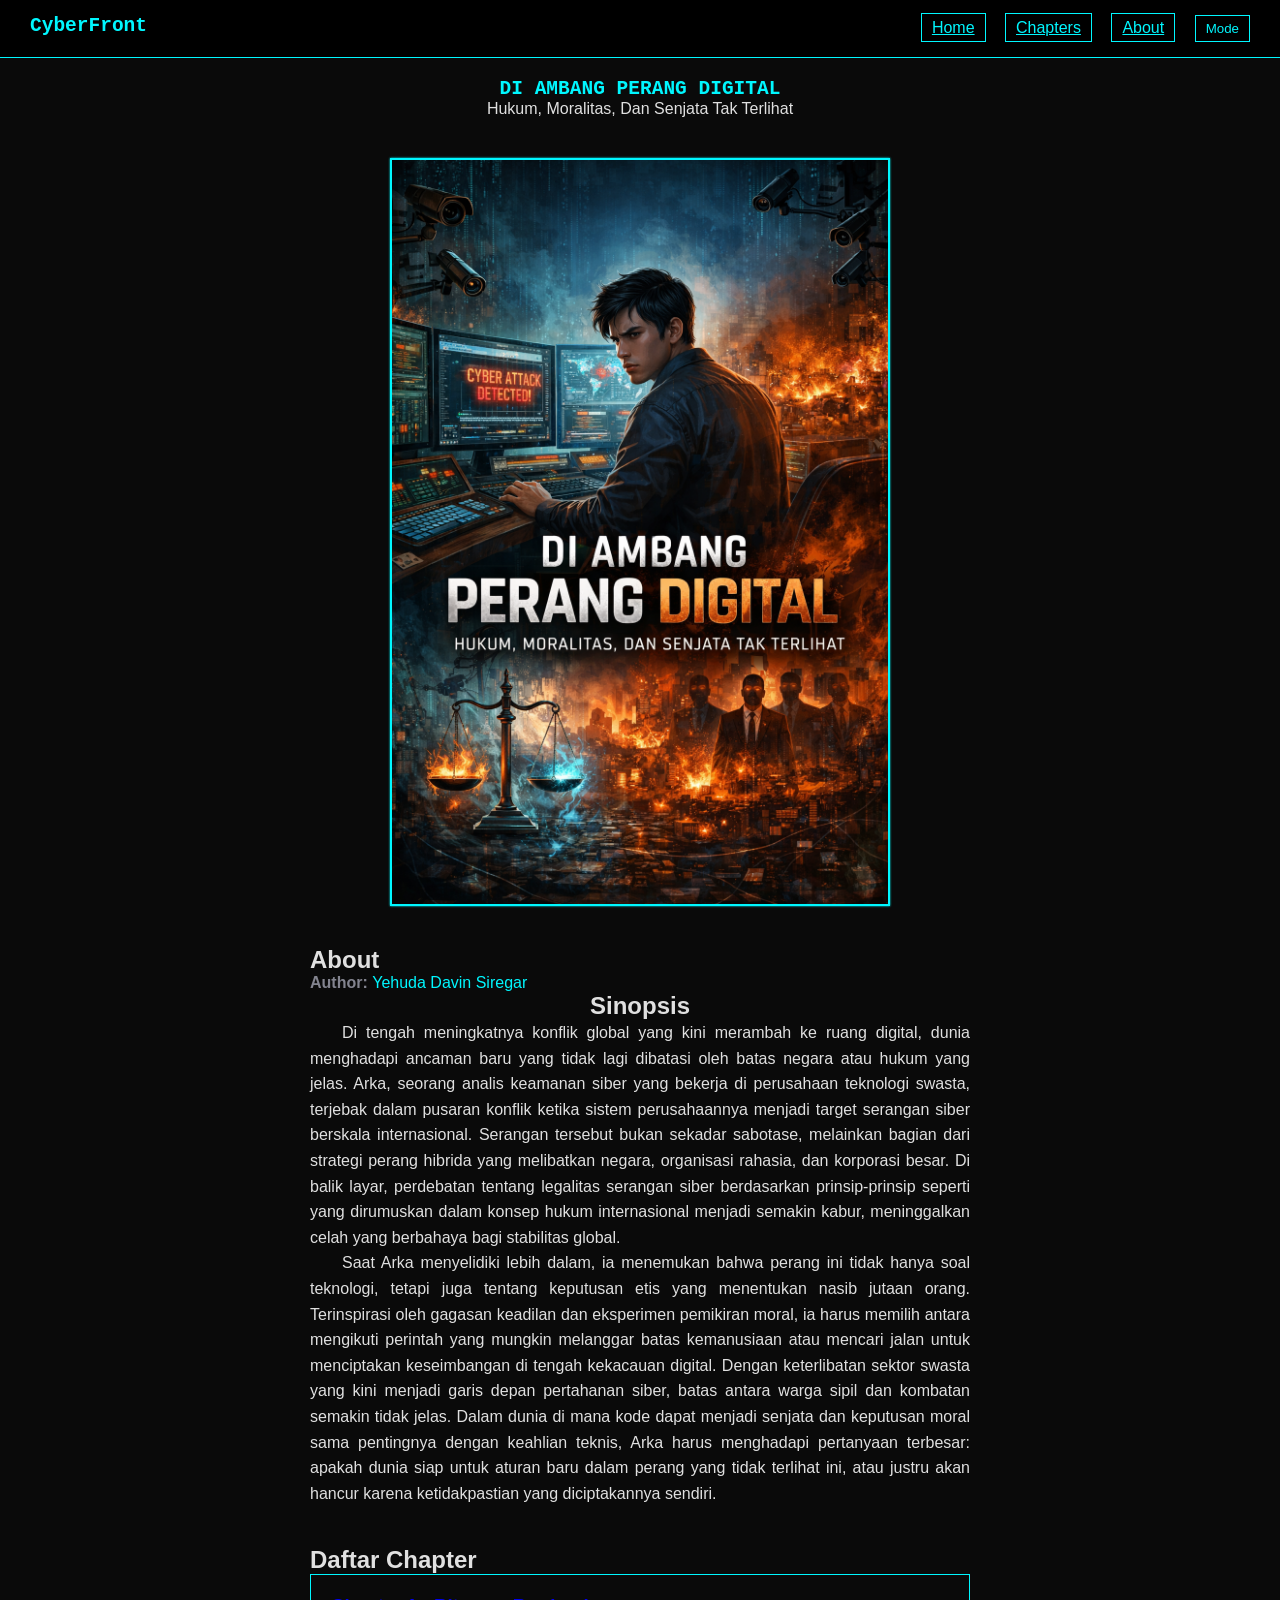
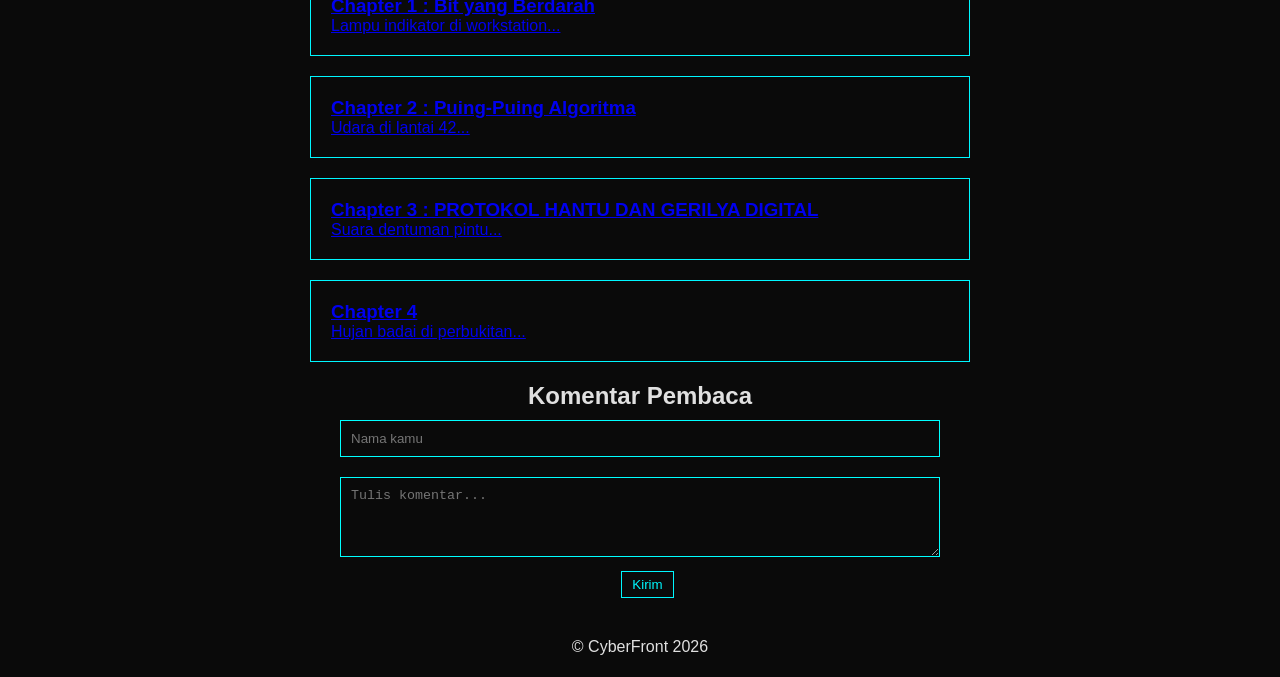
<file: Index.html>
<!DOCTYPE html>
<html lang="id">
<head>
  <meta charset="UTF-8">
  <title>CyberFront</title>
  <link rel="stylesheet" href="style.css">
</head>
<body>

<nav>
  <h1>CyberFront</h1>
  <div>
    <a href="index.html">Home</a>
    <a href="#chapters">Chapters</a>
    <a href="#about">About</a>
    <button onclick="toggleTheme()">Mode</button>
  </div>
</nav>

<section class="hero">
  <h2>DI AMBANG PERANG DIGITAL</h2>
  <p>Hukum, Moralitas, Dan Senjata Tak Terlihat</p>
  <div id="resume"></div>
</section>

<section class="hero">
<img src="img/Digital frontier and looming chaos.png" class="hero-img">
</section>

<section id="about">
    <h2>About</h2>
    <strong class="Author">Author: </strong> 
    <a class="Author1">Yehuda Davin Siregar</a> 
<section class="sinopsis1">
<h2>Sinopsis</h2>
</section>

<section class="sinopsis2">
<div class="card">
<p>
Di tengah meningkatnya konflik global yang kini merambah ke ruang digital, dunia menghadapi ancaman baru yang tidak lagi dibatasi oleh batas negara atau hukum yang jelas. Arka, seorang analis keamanan siber yang bekerja di perusahaan teknologi swasta, terjebak dalam pusaran konflik ketika sistem perusahaannya menjadi target serangan siber berskala internasional. Serangan tersebut bukan sekadar sabotase, melainkan bagian dari strategi perang hibrida yang melibatkan negara, organisasi rahasia, dan korporasi besar. Di balik layar, perdebatan tentang legalitas serangan siber berdasarkan prinsip-prinsip seperti yang dirumuskan dalam konsep hukum internasional menjadi semakin kabur, meninggalkan celah yang berbahaya bagi stabilitas global.
</p>

<p>
Saat Arka menyelidiki lebih dalam, ia menemukan bahwa perang ini tidak hanya soal teknologi, tetapi juga tentang keputusan etis yang menentukan nasib jutaan orang. Terinspirasi oleh gagasan keadilan dan eksperimen pemikiran moral, ia harus memilih antara mengikuti perintah yang mungkin melanggar batas kemanusiaan atau mencari jalan untuk menciptakan keseimbangan di tengah kekacauan digital. Dengan keterlibatan sektor swasta yang kini menjadi garis depan pertahanan siber, batas antara warga sipil dan kombatan semakin tidak jelas. Dalam dunia di mana kode dapat menjadi senjata dan keputusan moral sama pentingnya dengan keahlian teknis, Arka harus menghadapi pertanyaan terbesar: apakah dunia siap untuk aturan baru dalam perang yang tidak terlihat ini, atau justru akan hancur karena ketidakpastian yang diciptakannya sendiri.
</p>
</div>

</section>
</section>

<section id="chapters">
  <h2>Daftar Chapter</h2>

  <div class="chapter-list">
    <a href="chapter1.html" class="chapter-card">
      <h3>Chapter 1 : Bit yang Berdarah</h3>
      <p>Lampu indikator di workstation...</p>
    </a>

    <a href="chapter2.html" class="chapter-card">
      <h3>Chapter 2 : Puing-Puing Algoritma</h3>
      <p>Udara di lantai 42...</p>
    </a>

    <a href="chapter3.html" class="chapter-card">
      <h3>Chapter 3 : PROTOKOL HANTU DAN GERILYA DIGITAL</h3>
      <p>Suara dentuman pintu...</p>
    </a>
    
    <a href="chapter4.html" class="chapter-card">
      <h3>Chapter 4</h3>
      <p>Hujan badai di perbukitan...</p>
    </a>
  </div>
</section>

<section id="komentar-section">

<h2>Komentar Pembaca</h2>

<div id="komentar-box">

<input type="text" id="nama" placeholder="Nama kamu">

<textarea id="komentar" placeholder="Tulis komentar..." rows="4"></textarea>

<button onclick="kirimKomentar()">Kirim</button>

</div>

<div id="listKomentar"></div>

</section>

<script>

function kirimKomentar(){

let nama = document.getElementById("nama").value
let isi = document.getElementById("komentar").value

if(nama === "" || isi === ""){
    alert("Isi dulu ya")
    return
}

let list = document.getElementById("listKomentar")

list.innerHTML += `
<div class="komentar-item">
<strong>${nama}</strong>
<p>${isi}</p>
</div>
`
document.getElementById("nama").value = ""
document.getElementById("komentar").value = ""
}

</script>

<footer>
  <p>© CyberFront 2026</p>
</footer>

<script src="script.js"></script>
</body>
</html>
</file>
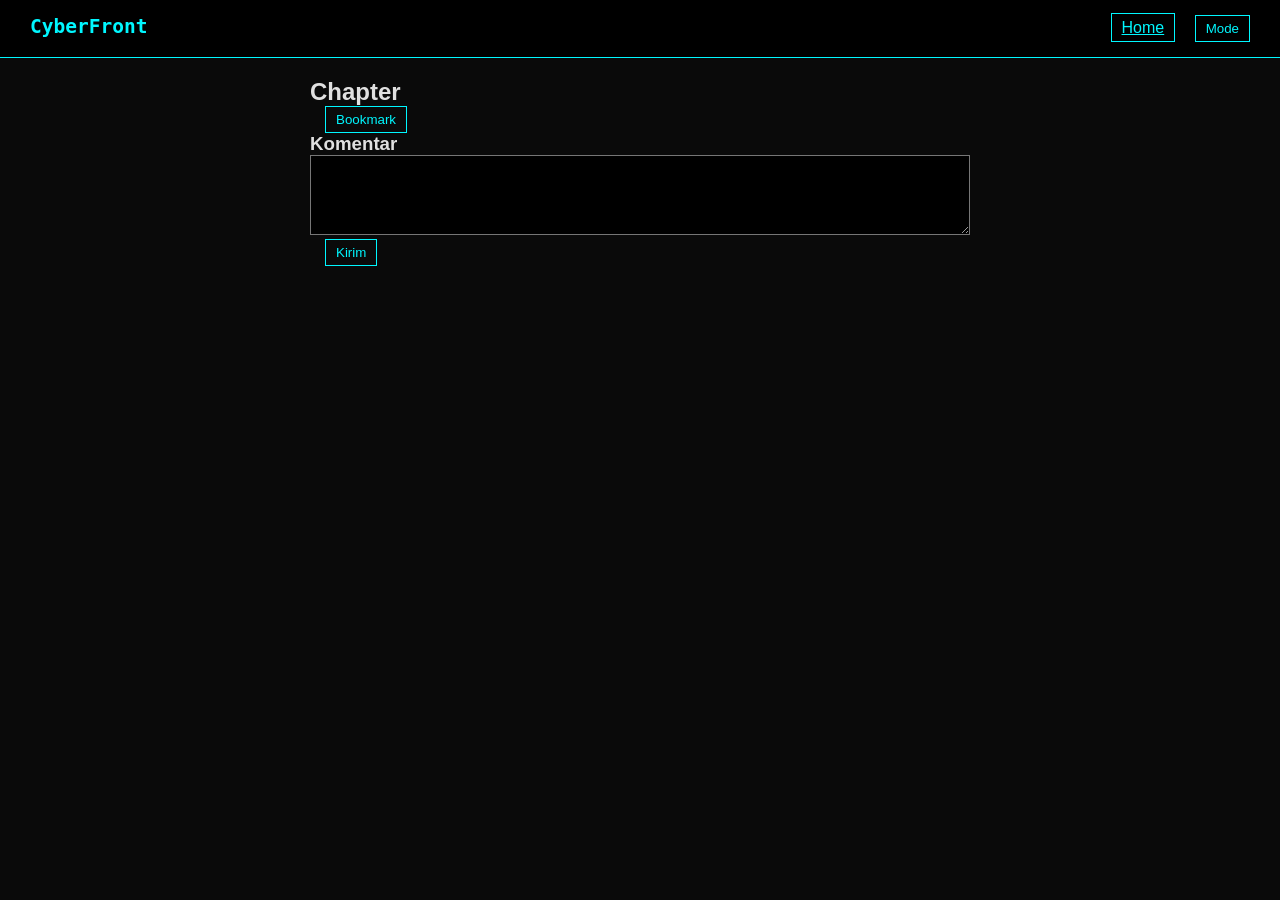
<file: Chapter.html>
<!DOCTYPE html>
<html lang="id">
<head>
  <meta charset="UTF-8">
  <title>Chapter</title>
  <link rel="stylesheet" href="style.css">
</head>
<body>

<nav>
  <h1>CyberFront</h1>
  <div>
    <a href="index.html">Home</a>
    <button onclick="toggleTheme()">Mode</button>
  </div>
</nav>

<section class="chapter">
  <h2 id="title">Chapter</h2>
  <p id="content"></p>

  <button onclick="bookmarkChapter()">Bookmark</button>
  <p id="bookmarkStatus"></p>

  <section class="comments">
    <h3>Komentar</h3>
    <textarea id="commentInput"></textarea>
    <button onclick="addComment()">Kirim</button>
    <div id="commentList"></div>
  </section>
</section>

<script src="script.js"></script>
</body>
</html>
</file>
<file: style.css>
* {
  margin: 0;
  padding: 0;
  box-sizing: border-box;
}

body {
  font-family: Arial;
  background: #0a0a0a;
  color: #e0e0e0;
  transition: 0.3s;
}

nav {
  display: flex;
  justify-content: space-between;
  padding: 15px 30px;
  background: black;
  border-bottom: 1px solid #00f7ff;
}

nav h1 {
  color: #00f7ff;
  font-family: monospace;
}

nav a, button {
  margin-left: 15px;
  color: #00f7ff;
  background: none;
  border: 1px solid #00f7ff;
  padding: 5px 10px;
  cursor: pointer;
}

.hero {
  text-align: center;
  padding: 20px 20px;
}

.hero h2 {
  color: #00f7ff;
  font-family: monospace;
}

.Author {
  color: #83848f;
}

.Author1 {
  color: #00f7ff;
  font-size: auto;
}

#chapters {
  max-width: 700px;
  margin: auto;
  padding: 20px;
}

.chapter-list {
  display: flex;
  flex-direction: column;
  gap: 20px;
}

.chapter-card {
  border: 1px solid #00f7ff;
  padding: 20px;
}

.chapter-card:hover {
  background: #00f7ff;
  color: black;
}

.chapter {
  max-width: 700px;
  margin: auto;
  padding: 20px;
}

textarea {
  width: 100%;
  height: 80px;
  background: black;
  color: #00f7ff;
}

.comment-item {
  border-bottom: 1px solid #00f7ff;
}

footer {
  text-align: center;
  padding: 20px;
}

/* LIGHT MODE */
.light-mode {
  background: white;
  color: black;
}

.hero-img {
  display: block;
  margin: 0 auto;
  max-width: 500px;
  border: 2px solid #00f7ff;
  box-shadow: 0 0 2px #00f7ff;
}

.sinopsis1 {
    text-align: center;
}

.sinopsis1 p {
    max-width: 700px;
    margin: auto;
    line-height: 1.6;
}

.sinopsis2 {
    text-align: justify;
}

.sinopsis2 p {
    text-indent: 2em;
    max-width: 700px;
    margin: auto;
    line-height: 1.6;
}

#about {
  max-width: 700px;
  margin: auto;
  padding: 20px;
}

#komentar-section {
    text-align: center;
}

#komentar-box {
    max-width: 600px;
    margin: auto;
}

#komentar-box input,
#komentar-box textarea {
    width: 100%;
    padding: 10px;
    margin: 10px 0;
    background: #0a0a0a;
    border: 1px solid cyan;
    color: white;
}

#listKomentar {
    max-width: 600px;
    margin: 20px auto;
    text-align: left;
}

.komentar-item {
    border-bottom: 1px solid #333;
    padding: 10px 0;
}

.chapter {
  max-width: 700px;
  margin: auto;
}

.chapter p {
  text-indent: 2em;
  line-height: 1.8;
  text-align: justify;
}

#content {
  max-width: 700px;
  margin: 0 auto; /* ini yang bikin ke tengah */
}

#content p {
  text-indent: 2em;
  line-height: 1.8;
  text-align: justify; /* tetap enak dibaca */
}
</file>
